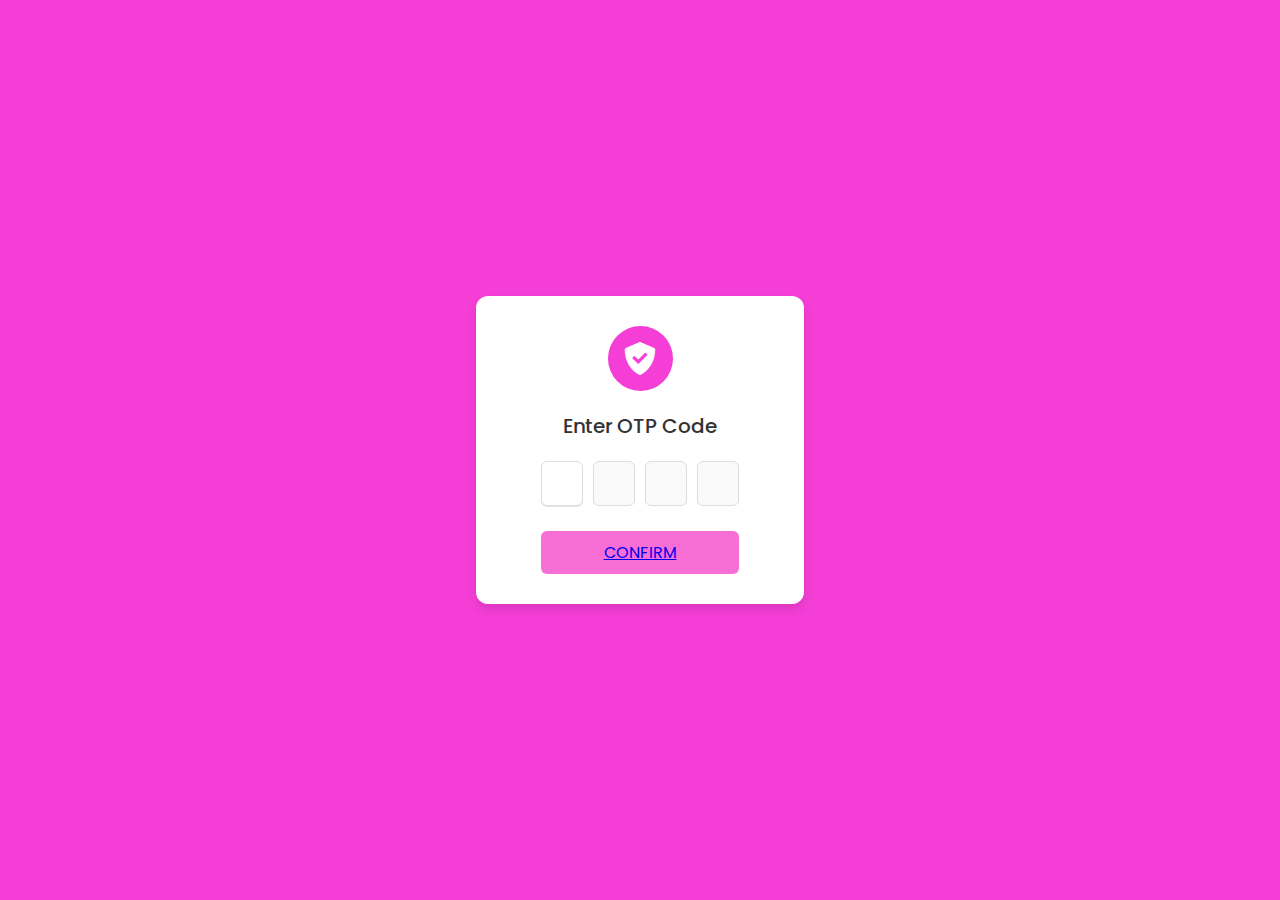
<file: otp/otp1.html>
<!DOCTYPE html>
<!-- Coding By CodingNepal - codingnepalweb.com -->
<html lang="en">
  <head>
    <meta charset="UTF-8" />
    <meta http-equiv="X-UA-Compatible" content="IE=edge" />
    <meta name="viewport" content="width=device-width, initial-scale=1.0" />
   <title>OTP Verification Form</title>
    <link rel="stylesheet" href="./otp1.css" />
    <!-- Boxicons CSS -->
    <link href="https://unpkg.com/boxicons@2.1.4/css/boxicons.min.css" rel="stylesheet" />
   <script src="./otp1.js" defer></script>
  </head>
  <body>
    <div class="container">
      <header>
        <i class="bx bxs-check-shield"></i>
      </header>
      <h4>Enter OTP Code</h4>
      <form action="#">
        <div class="input-field">
          <input type="number" />
          <input type="number" disabled />
          <input type="number" disabled />
          <input type="number" disabled />
        </div>
        <!-- <button>Verify OTP</button> -->
        <button id="checkotp"> <a href="../end.html">CONFIRM</a></button></a>
      </form>
    </div>
  </body>
</html>
</file>
<file: otp/otp1.css>
/* Import Google font - Poppins */
@import url("https://fonts.googleapis.com/css2?family=Poppins:wght@200;300;400;500;600;700&display=swap");
* {
  margin: 0;
  padding: 0;
  box-sizing: border-box;
  font-family: "Poppins", sans-serif;
}
body {
  min-height: 100vh;
  display: flex;
  align-items: center;
  justify-content: center;
  background: hsl(310, 89%, 60%);
}
:where(.container, form, .input-field, header) {
  display: flex;
  flex-direction: column;
  align-items: center;
  justify-content: center;
}
.container {
  background: #fff;
  padding: 30px 65px;
  border-radius: 12px;
  row-gap: 20px;
  box-shadow: 0 5px 10px rgba(0, 0, 0, 0.1);
}
.container header {
  height: 65px;
  width: 65px;
  background: hsl(310, 89%, 60%);
  color: #fff;
  font-size: 2.5rem;
  border-radius: 50%;
}
.container h4 {
  font-size: 1.25rem;
  color: #333;
  font-weight: 500;
}
form .input-field {
  flex-direction: row;
  column-gap: 10px;
}
.input-field input {
  height: 45px;
  width: 42px;
  border-radius: 6px;
  outline: none;
  font-size: 1.125rem;
  text-align: center;
  border: 1px solid #ddd;
}
.input-field input:focus {
  box-shadow: 0 1px 0 rgba(0, 0, 0, 0.1);
}
.input-field input::-webkit-inner-spin-button,
.input-field input::-webkit-outer-spin-button {
  display: none;
}
form button {
  margin-top: 25px;
  width: 100%;
  color: #fff;
  font-size: 1rem;
  border: none;
  padding: 9px 0;
  cursor: pointer;
  border-radius: 6px;
  pointer-events: none;
  background: hsl(315, 90%, 70%);
  transition: all 0.2s ease;
}
form button.active {
  background: hsl(318, 89%, 60%);
  pointer-events: auto;
}
form button:hover {
  background: hsl(320, 89%, 50%);
}
</file>
